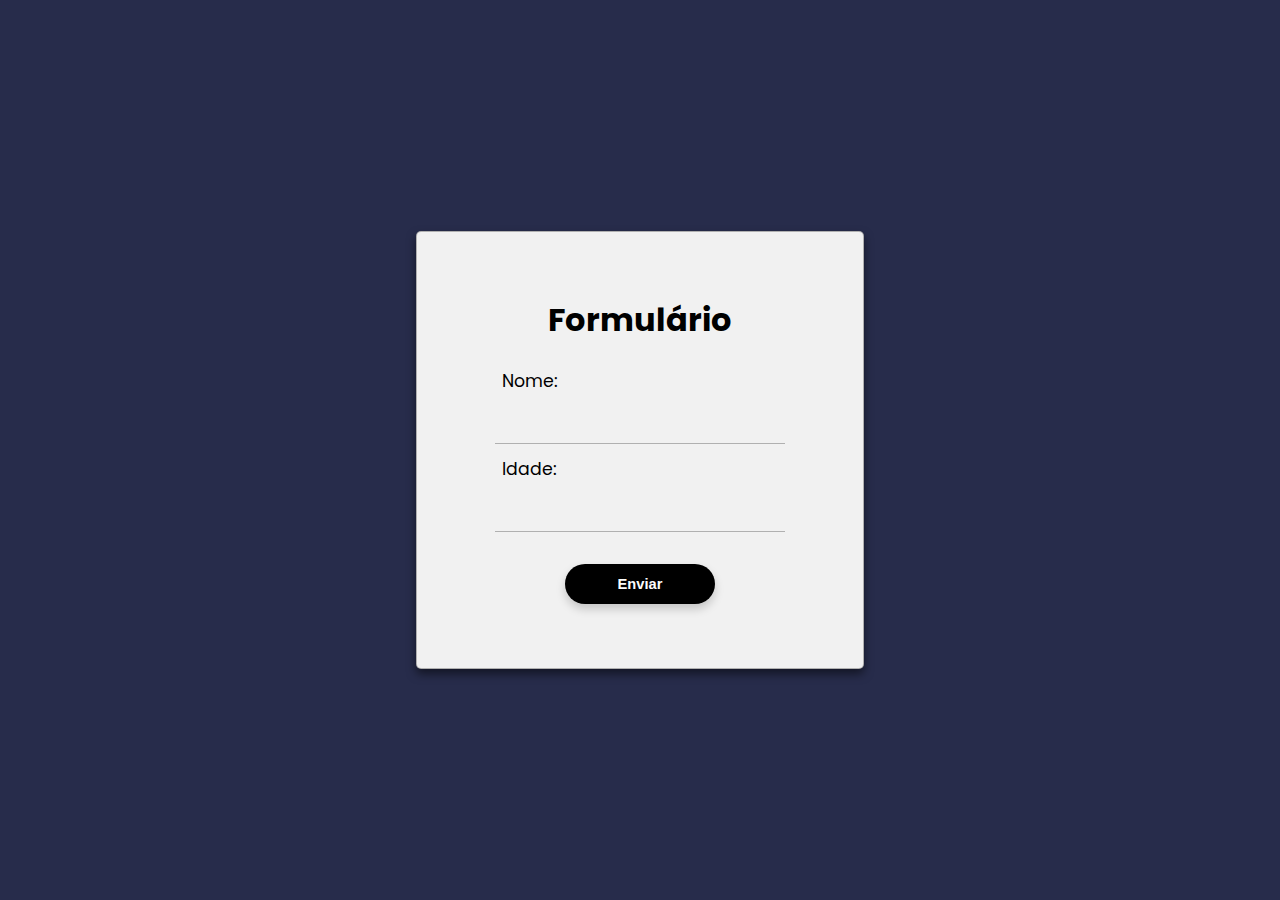
<file: TesteForm/index.html>
<!DOCTYPE html>
<html lang="pt-br">
<head>
    <meta charset="UTF-8">
    <meta name="viewport" content="width=device-width, initial-scale=1.0">
    <title>Teste de Formulário</title>
    <link rel="stylesheet" href="style.css">
</head>
<body>
    <form action="dados.php" method="get">
        <h1>Formulário</h1>
        <div class="formulario">
            <div class="form-item">
                <label for="name">Nome:</label>
                <input type="text" name="name" id="name">
            </div>
            <div class="form-item">
                <label for="idade">Idade:</label>
                <input type="text" name="idade" id="idade">
            </div>
        </div>
        <input class="btn-submit" type="submit" value="Enviar">
    </form>
</body>
</html>
</file>
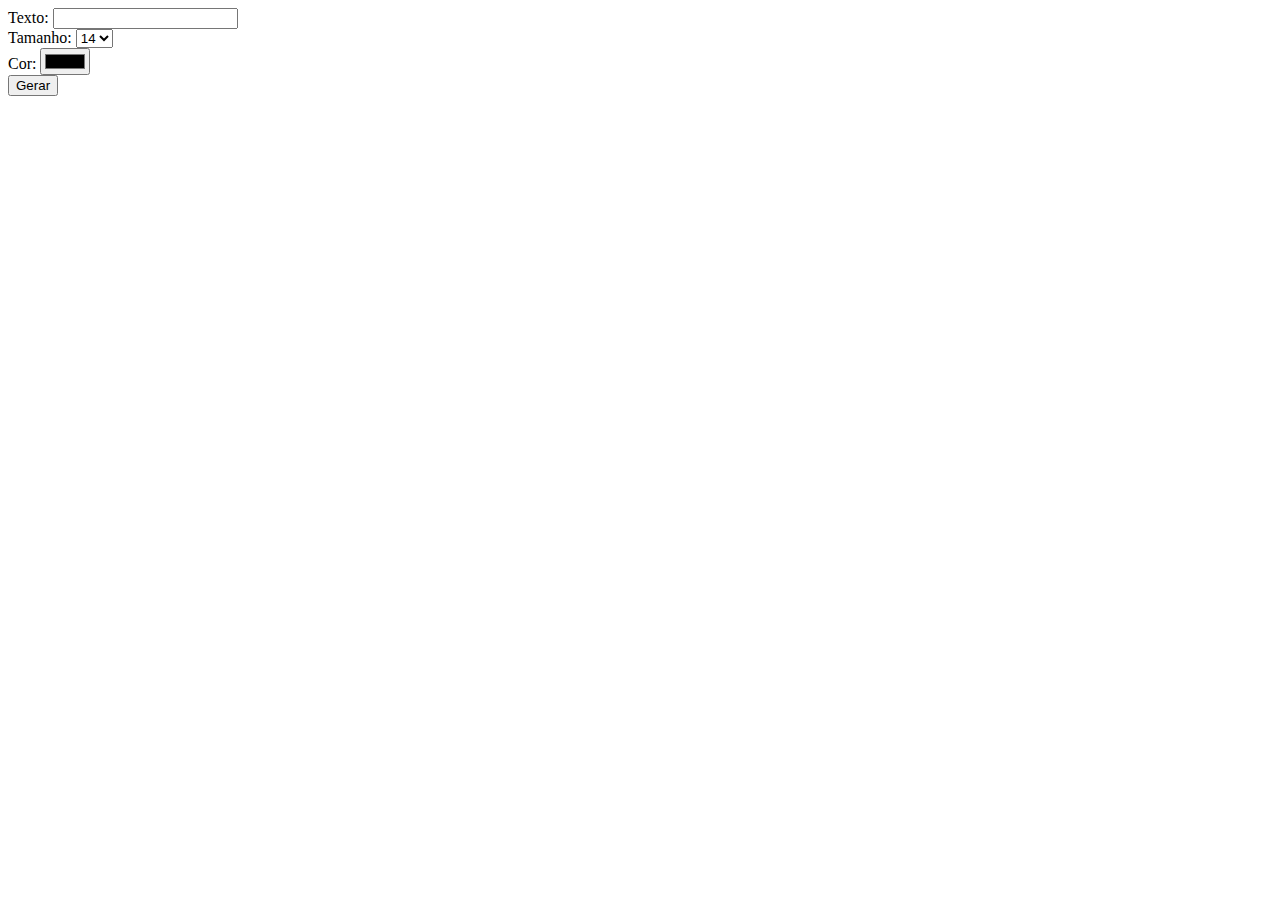
<file: CursoEmVideo/aula08/03-exercicio/index.html>
<!DOCTYPE html>
<html lang="pt-br">
<head>
    <meta charset="UTF-8">
    <meta name="viewport" content="width=device-width, initial-scale=1.0">
    <title>HTML + PHP + CSS</title>
    <style>
        
    </style>
</head>
<body>
    <div>
        <form action="cores.php" method="get">
            <label for="itxt">Texto: </label>
            <input type="text" name="t" id="itxt"> <br>
            <label for="itam">Tamanho: </label>
            <select name="tam" id="itam">
                <option value="8pt">8</option>
                <option value="10pt">10</option>
                <option value="14pt" selected>14</option>
                <option value="20pt">20</option>
                <option value="40pt">40</option>
            </select> <br>
            <label for="icor">Cor: </label>
            <input type="color" name="cor" id="icor"> <br>
            <input type="submit" value="Gerar">
        </form>
    </div>
</body>
</html>
</file>
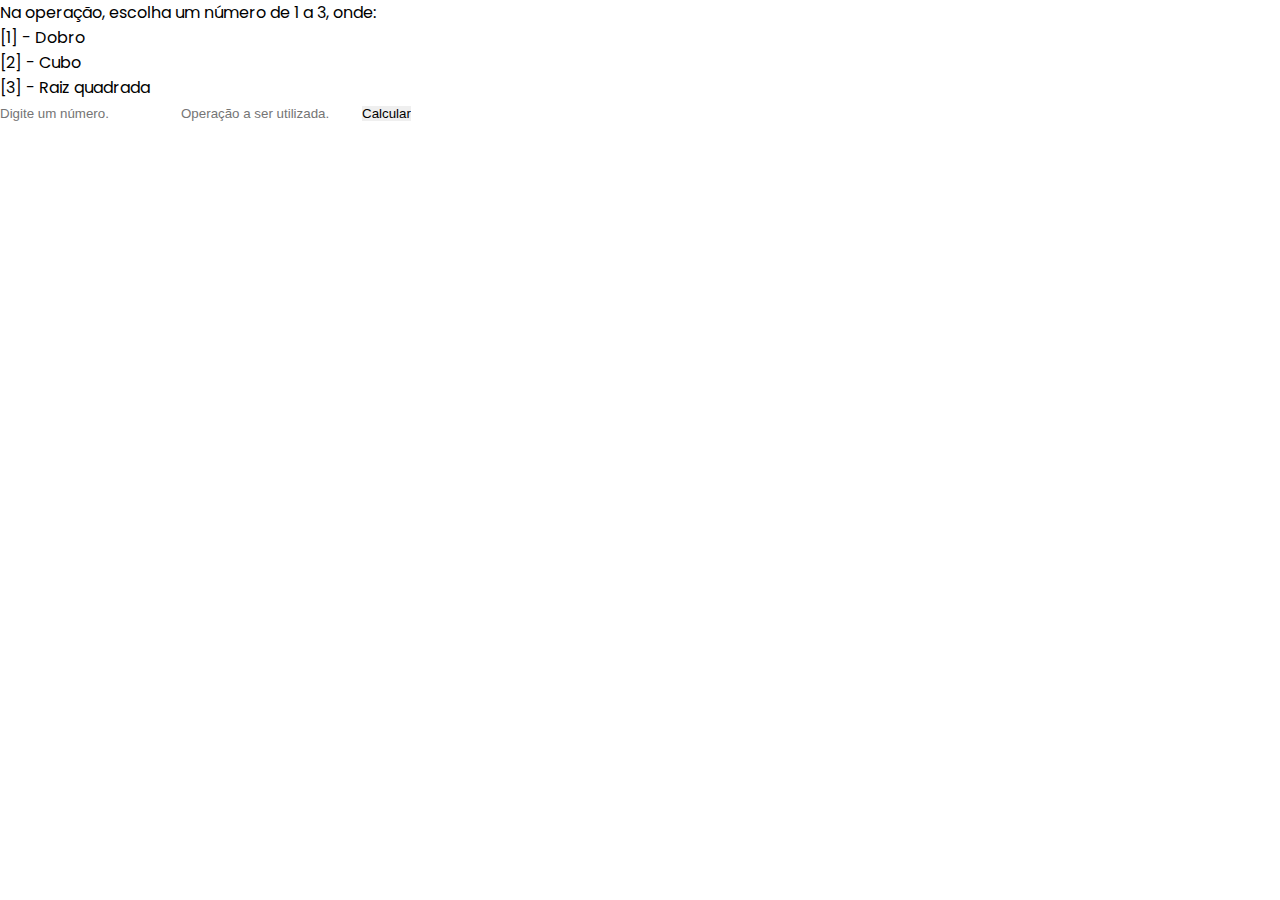
<file: CursoEmVideo/aula10/01-exercicio/index.html>
<!DOCTYPE html>
<html lang="en">
<head>
    <meta charset="UTF-8">
    <meta name="viewport" content="width=device-width, initial-scale=1.0">
    <title>Switch Case</title>
    <link rel="stylesheet" href="../../../cssDefault/style.css">
</head>
<body>
    <form action="ex01.php" method="get">
        <p>Na operação, escolha um número de 1 a 3, onde: <br> [1] - Dobro <br> [2] - Cubo <br> [3] - Raiz quadrada</p>
        <input type="number" name="num" placeholder="Digite um número." id="num">
        <input type="number" name="op" placeholder="Operação a ser utilizada." id="op">
        <input type="submit" value="Calcular">
    </form>
</body>
</html>
</file>
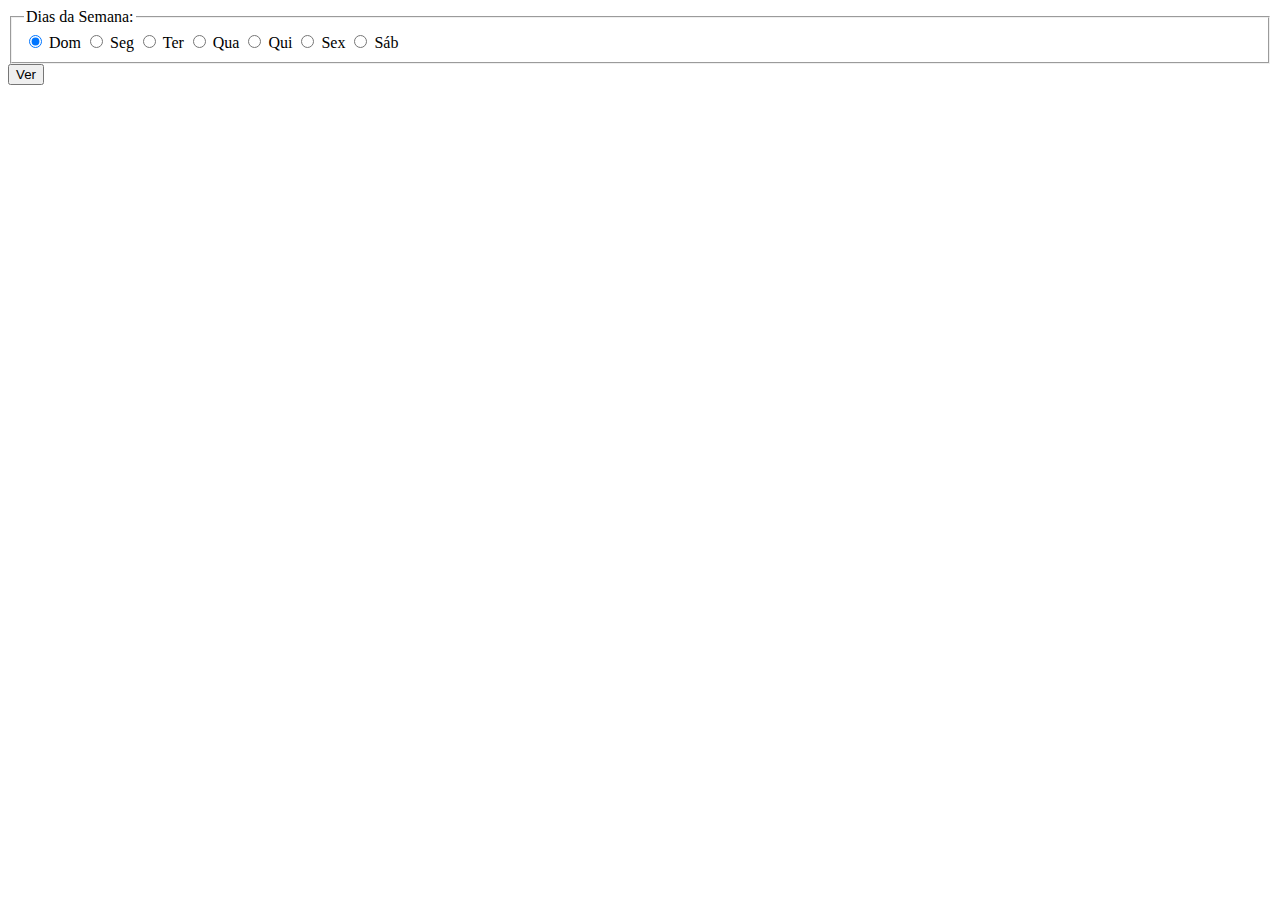
<file: CursoEmVideo/aula10/02-exercicio/index.html>
<!DOCTYPE html>
<html lang="en">
<head>
    <meta charset="UTF-8">
    <meta name="viewport" content="width=device-width, initial-scale=1.0">
    <title>Switch Case 2</title>
</head>
<body>
    <form action="ex02.php" method="get">
        <fieldset><legend>Dias da Semana:</legend>
            <input type="radio" name="dia" id="dom" value="1" checked>
            <label for="dom">Dom</label>
            <input type="radio" name="dia" id="seg" value="2">
            <label for="seg">Seg</label>
            <input type="radio" name="dia" id="ter" value="3">
            <label for="ter">Ter</label>
            <input type="radio" name="dia" id="qua" value="4">
            <label for="qua">Qua</label>
            <input type="radio" name="dia" id="qui" value="5">
            <label for="qui">Qui</label>
            <input type="radio" name="dia" id="sex" value="6">
            <label for="sex">Sex</label>
            <input type="radio" name="dia" id="sab" value="7">
            <label for="sab">Sáb</label>
        </fieldset>
        <input type="submit" value="Ver">
    </form>
</body>
</html>
</file>
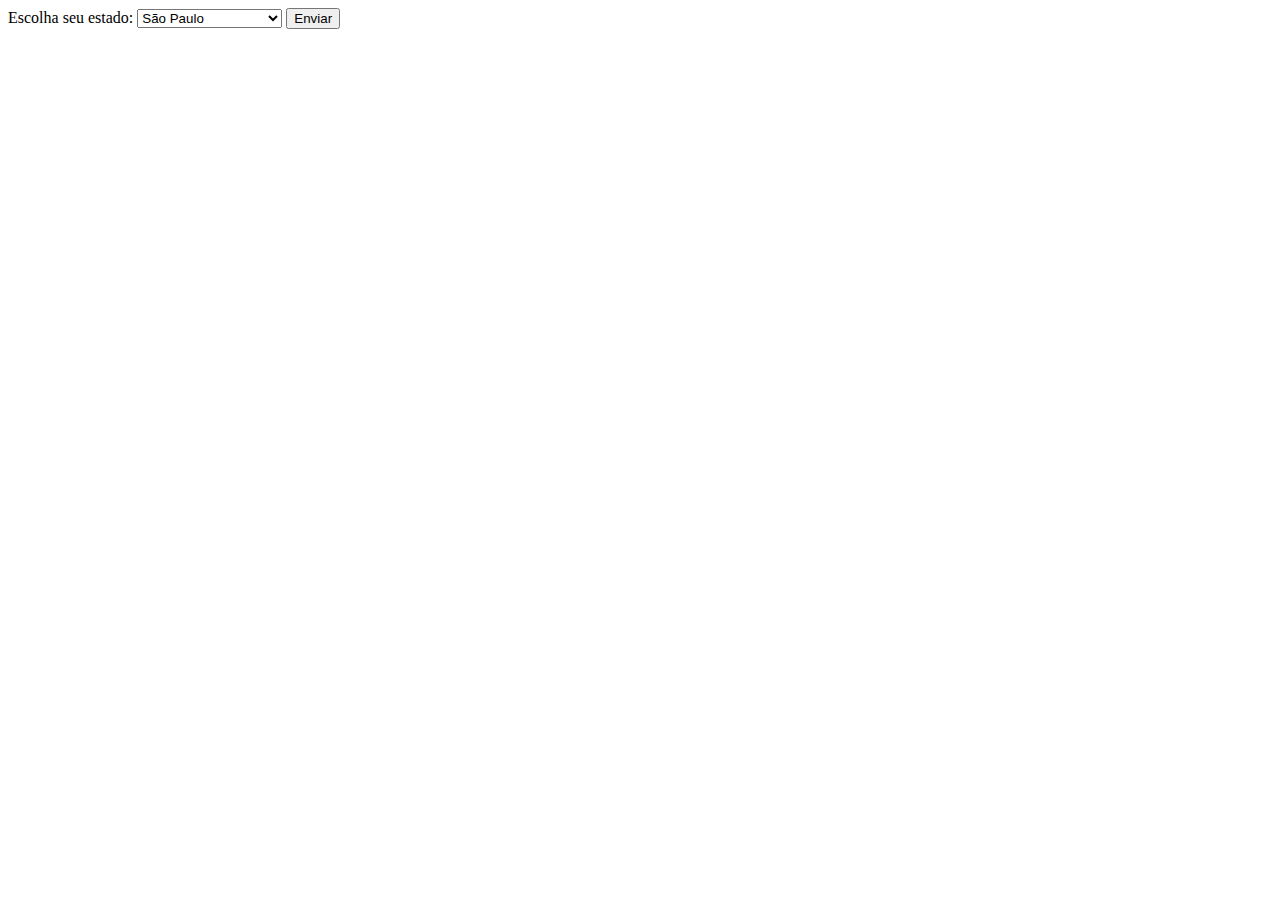
<file: CursoEmVideo/aula10/03-exercicio/index.html>
<!DOCTYPE html>
<html lang="pt-br">

<head>
    <meta charset="UTF-8">
    <meta name="viewport" content="width=device-width, initial-scale=1.0">
    <title>Switch Case 3</title>
</head>

<body>
    <form action="ex03.php" method="get">
        <label for="estado">Escolha seu estado:</label>
        <select name="e" id="estado">
            <!-- Sudeste -->
            <option value="1" selected>São Paulo</option>
            <option value="1">Rio de Janeiro</option>
            <option value="1">Minas Gerais</option>
            <option value="1">Espírito Santo</option>

            <!-- Sul -->
            <option value="2">Paraná</option>
            <option value="2">Santa Catarina</option>
            <option value="2">Rio Grande do Sul</option>

            <!-- Centro-Oeste -->
            <option value="3">Mato Grosso</option>
            <option value="3">Mato Grosso do Sul</option>
            <option value="3">Goiás</option>
            <option value="3">Distrito Federal</option>

            <!-- Nordeste -->
            <option value="4">Bahia</option>
            <option value="4">Pernambuco</option>
            <option value="4">Ceará</option>
            <option value="4">Rio Grande do Norte</option>
            <option value="4">Alagoas</option>
            <option value="4">Sergipe</option>
            <option value="4">Paraíba</option>
            <option value="4">Maranhão</option>
            <option value="4">Piauí</option>

            <!-- Norte -->
            <option value="5">Amazonas</option>
            <option value="5">Pará</option>
            <option value="5">Roraima</option>
            <option value="5">Rondônia</option>
            <option value="5">Amapá</option>
            <option value="5">Tocantins</option>
            <option value="5">Acre</option>
        </select>
        <input type="submit" value="Enviar">
    </form>
</body>

</html>
</file>
<file: TesteForm/style.css>
@import url('https://fonts.googleapis.com/css2?family=Poppins:ital,wght@0,100;0,200;0,300;0,400;0,500;0,600;0,700;0,800;0,900;1,100;1,200;1,300;1,400;1,500;1,600;1,700;1,800;1,900&display=swap');

*,
*::before,
*::after {
    margin: 0;
    padding: 0;
    border: 0;
    box-sizing: border-box;
}

html {
    font-size: 16px;
}

body {
    font-family: 'Poppins', sans-serif;
}

body {
    width: 100vw;
    height: 100vh;
    display: flex;
    justify-content: center;
    align-items: center;
    background-color: #272c4b;
}

form {
    width: 35%;
    height: auto;
    padding: 4rem 1rem;
    background-color: #f1f1f1;
    border: 1px solid #72727283;
    border-radius: 5px;
    box-shadow: 0 5px 10px #00000083;
    display: flex;
    flex-direction: column;
    justify-content: center;
    align-items: center;
    gap: 1rem;

    & .formulario {
        width: 100%;
        height: auto;
        display: flex;
        flex-direction: column;
        justify-content: center;
        align-items: center;
        margin-top: .5rem;
        gap: .7rem;

        & .form-item {
            width: 70%;
            height: auto;
            display: flex;
            flex-direction: column;
            justify-content: center;
            align-items: center;

            & label {
                width: 95%;
                display: flex;
                justify-content: start;
                font-weight: 400;
                font-size: 13pt;
            }

            & input {
                width: 100%;
                padding: .9rem 1.05rem;
                font-size: 18px;
                font-weight: 400;
                color: #424242;
                background-color: #f1f1f1;
                outline: none;
                border-bottom: 1px solid #72727283;
            }
        }
    }

    & .btn-submit {
        width: 150px;
        height: 40px;
        border-radius: 7.5rem;
        background-color: #000000;
        color: #fcfcfc;
        padding: .3rem 1rem;
        box-shadow: 0 5px 10px #0000002e;
        transition: all .35s ease-out;
        font-size: 11pt;
        font-weight: 600;
        cursor: pointer;
        margin-top: 1rem;

        &:hover {
            background-color: #414141;
            transition: all .35s ease-in;
        }
    }
}
</file>
<file: cssDefault/style.css>
@import url('https://fonts.googleapis.com/css2?family=Poppins:ital,wght@0,100;0,200;0,300;0,400;0,500;0,600;0,700;0,800;0,900;1,100;1,200;1,300;1,400;1,500;1,600;1,700;1,800;1,900&display=swap');

*,
*::before,
*::after {
    margin: 0;
    padding: 0;
    border: 0;
    box-sizing: border-box;
}

html {
    font-size: 16px;
}

body {
    font-family: 'Poppins', sans-serif;
}
</file>
